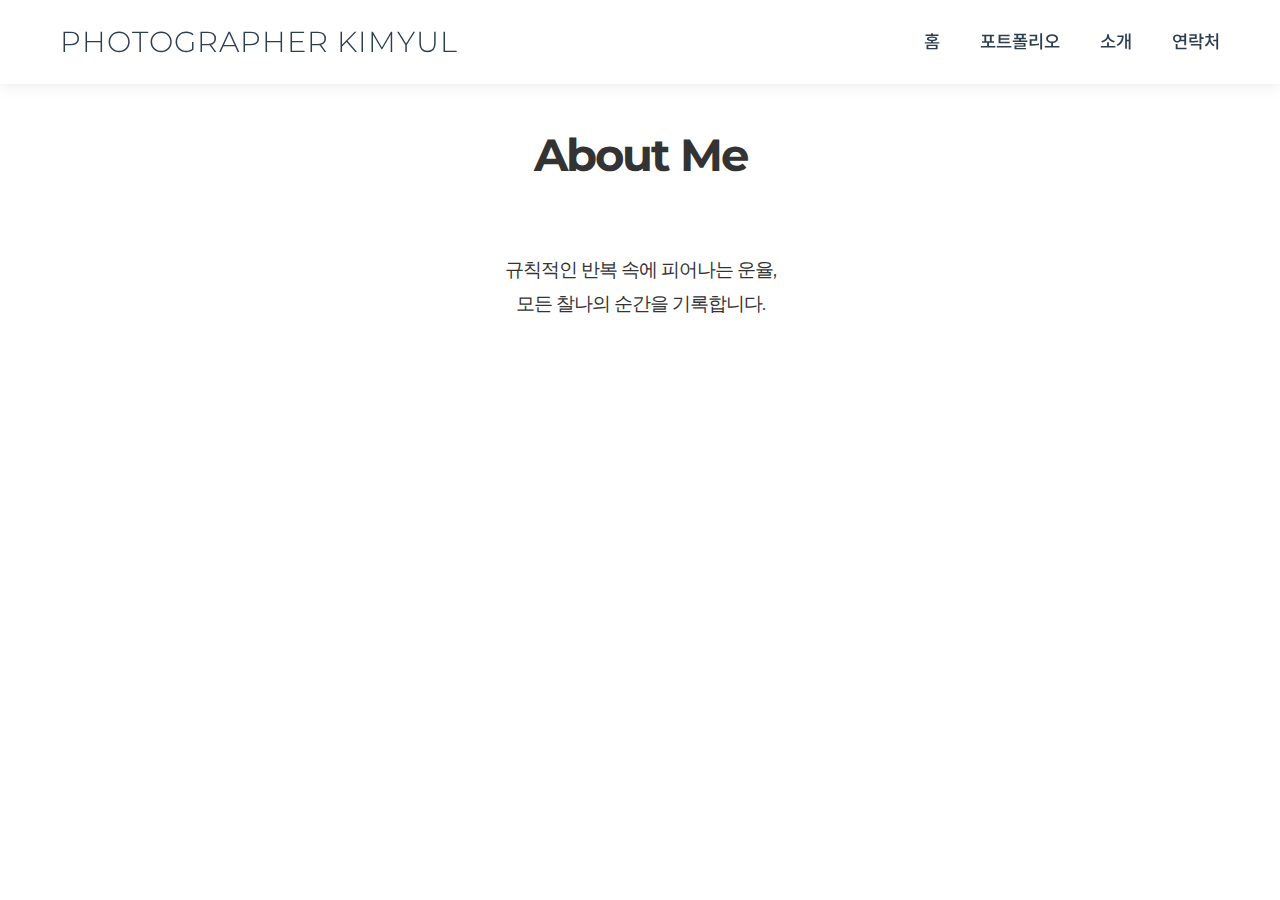
<file: about.html>
<!DOCTYPE html>
<html lang="ko">
<head>
    <meta charset="UTF-8">
    <meta name="viewport" content="width=device-width, initial-scale=1.0">
    <title>소개</title>
    <link rel="stylesheet" href="style.css">
    <link href="https://fonts.googleapis.com/css2?family=Noto+Sans+KR:wght@300;400;500;700&family=Montserrat:wght@300;500;600;700&family=Playfair+Display:wght@400;700&display=swap" rel="stylesheet">
</head>
<body>
    <header class="header">
        <nav class="nav-container">
            <div class="logo">Photographer kimyul</div>
            <ul class="nav-menu">
                <li><a href="index.html">홈</a></li>
                <li><a href="portfolio.html">포트폴리오</a></li>
                <li><a href="about.html">소개</a></li>
                <li><a href="contact.html">연락처</a></li>
            </ul>
        </nav>
    </header>

    <section id="about" class="about">
        <div class="container">
            <h2>About Me</h2>
            <div class="about-content">
                <div class="about-text">
                    <p>규칙적인 반복 속에 피어나는 운율,</p>
                    <p>모든 찰나의 순간을 기록합니다.</p>
                </div>
            </div>
        </div>
    </section>
</body>
</html>
</file>
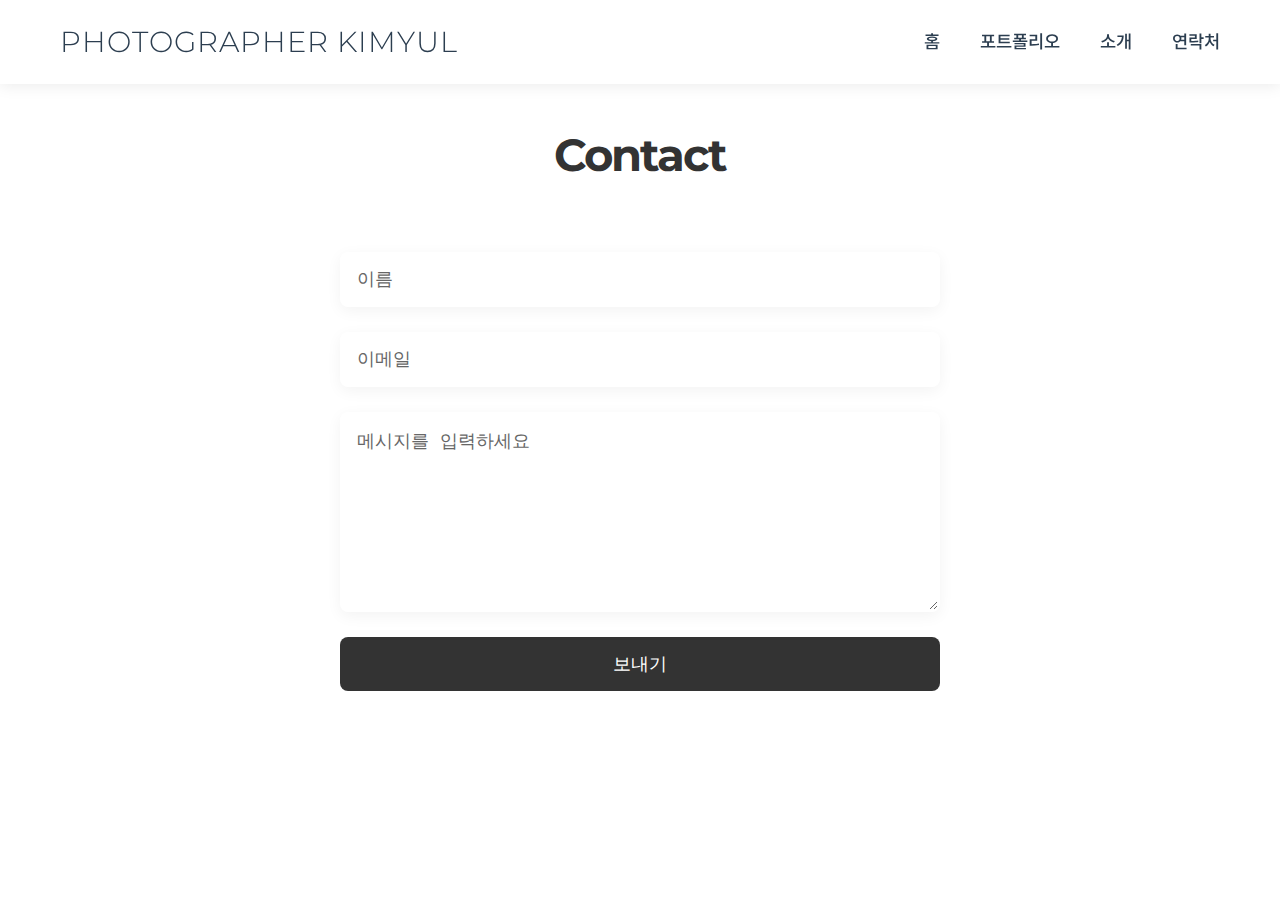
<file: contact.html>
<!DOCTYPE html>
<html lang="ko">
<head>
    <meta charset="UTF-8">
    <meta name="viewport" content="width=device-width, initial-scale=1.0">
    <title>연락처</title>
    <link rel="stylesheet" href="style.css">
    <link href="https://fonts.googleapis.com/css2?family=Noto+Sans+KR:wght@300;400;500;700&family=Montserrat:wght@300;500;600;700&family=Playfair+Display:wght@400;700&display=swap" rel="stylesheet">
</head>
<body>
    <header class="header">
        <nav class="nav-container">
            <div class="logo">Photographer kimyul</div>
            <ul class="nav-menu">
                <li><a href="index.html">홈</a></li>
                <li><a href="portfolio.html">포트폴리오</a></li>
                <li><a href="about.html">소개</a></li>
                <li><a href="contact.html">연락처</a></li>
            </ul>
        </nav>
    </header>

    <section id="contact" class="contact">
        <div class="container">
            <h2>Contact</h2>
            <div class="contact-content">
                <form class="contact-form">
                    <input type="text" placeholder="이름" required>
                    <input type="email" placeholder="이메일" required>
                    <textarea placeholder="메시지를 입력하세요" required></textarea>
                    <button type="submit">보내기</button>
                </form>
            </div>
        </div>
    </section>
</body>
</html>
</file>
<file: style.css>
/* 전역 스타일 */
* {
    margin: 0;
    padding: 0;
    box-sizing: border-box;
}

:root {
    --primary-color: #2c3e50;
    --accent-color: #e74c3c;
    --text-color: #2c3e50;
    --light-bg: #f8f9fa;
    --transition: all 0.3s ease;
}

body {
    font-family: 'Noto Sans KR', sans-serif;
    line-height: 1.6;
    color: var(--text-color);
    background-color: #fff;
}

.container {
    max-width: 1200px;
    margin: 0 auto;
    padding: 0 20px;
}

/* 헤더 스타일 */
.header {
    position: fixed;
    width: 100%;
    background: rgba(255, 255, 255, 0.98);
    padding: 1.2rem 0;
    box-shadow: 0 2px 15px rgba(0, 0, 0, 0.08);
    z-index: 1000;
    backdrop-filter: blur(10px);
}

.nav-container {
    display: flex;
    justify-content: space-between;
    align-items: center;
    max-width: 1200px;
    margin: 0 auto;
    padding: 0 20px;
}

.logo {
    font-size: 1.8rem;
    font-weight: 300;
    letter-spacing: 1px;
    color: var(--primary-color);
    text-transform: uppercase;
    font-family: 'Montserrat', sans-serif;
}

.nav-menu {
    display: flex;
    list-style: none;
    gap: 2.5rem;
}

.nav-menu a {
    text-decoration: none;
    color: var(--text-color);
    font-weight: 500;
    font-size: 1.1rem;
    position: relative;
    padding-bottom: 5px;
}

.nav-menu li a::after {
    content: '';
    display: block;
    width: 0;
    height: 2px;
    background-color: #444444;
    transition: width 0.3s;
}

.nav-menu li a:hover {
    background-color: transparent;
    padding: 0;
    border-radius: 0;
}

.nav-menu li a:hover::after {
    width: 100%;
}

/* 히어로 섹션 */
.hero {
    height: 100vh;
    background: #ffffff;
    background-size: cover;
    background-position: center;
    background-attachment: fixed;
    display: flex;
    align-items: center;
    justify-content: center;
    text-align: center;
    color: #333333;
}

.hero-content {
    transform: translateY(-20px);
    opacity: 0;
    animation: fadeInUp 1s ease forwards;
}

@keyframes fadeInUp {
    to {
        transform: translateY(0);
        opacity: 1;
    }
}

.hero-content h1 {
    font-size: 4.5rem;
    margin-bottom: 1.5rem;
    font-weight: 500;
    font-family: 'Montserrat', sans-serif;
    letter-spacing: -3px;
    color: #333333;
}

.hero-content p {
    font-size: 1.8rem;
    font-weight: 300;
}

/* About 섹션 */
.about {
    padding: 120px 0;
    background: #ffffff;
}

.about h2,
.portfolio h2,
.contact h2 {
    text-align: center;
    margin-bottom: 60px;
    font-size: 2.8rem;
    font-family: 'Montserrat', sans-serif;
    font-weight: 700;
    letter-spacing: -2px;
    color: #333333;
}

.about h2::after,
.portfolio h2::after,
.contact h2::after {
    display: none;
}

.about-content {
    max-width: 800px;
    margin: 0 auto;
    text-align: center;
    font-size: 1.2rem;
    line-height: 1.8;
    font-family: 'Montserrat', sans-serif;
    letter-spacing: -1px;
    color: #333333;
}

/* 포트폴리오 섹션 */
.portfolio {
    padding: 120px 0;
    background: #ffffff;
}

.gallery {
    display: grid;
    grid-template-columns: repeat(auto-fill, minmax(350px, 1fr));
    gap: 30px;
    padding: 0 20px;
}

.gallery-item {
    position: relative;
    overflow: hidden;
    border-radius: 12px;
    box-shadow: 0 8px 30px rgba(0, 0, 0, 0.1);
    transition: var(--transition);
}

.gallery-item:hover {
    transform: translateY(-10px);
    box-shadow: 0 15px 35px rgba(0, 0, 0, 0.15);
}

.gallery-item img {
    width: 100%;
    height: 400px;
    object-fit: cover;
    transition: var(--transition);
}

.gallery-item::after {
    content: '';
    position: absolute;
    top: 0;
    left: 0;
    width: 100%;
    height: 100%;
    background: rgba(0, 0, 0, 0.2);
    opacity: 0;
    transition: var(--transition);
}

.gallery-item:hover::after {
    opacity: 1;
}

/* Contact 섹션 */
.contact {
    padding: 120px 0;
    background: #ffffff;
}

.contact-form {
    max-width: 600px;
    margin: 0 auto;
    display: flex;
    flex-direction: column;
    gap: 25px;
    font-family: 'Montserrat', sans-serif;
    letter-spacing: -1px;
}

.contact-form input,
.contact-form textarea {
    padding: 15px;
    border: 2px solid transparent;
    border-radius: 8px;
    font-size: 1.1rem;
    background: white;
    box-shadow: 0 4px 15px rgba(0, 0, 0, 0.05);
    transition: var(--transition);
    color: #333333;
}

.contact-form input:focus,
.contact-form textarea:focus {
    outline: none;
    border-color: var(--accent-color);
}

.contact-form textarea {
    height: 200px;
    resize: vertical;
}

.contact-form button {
    padding: 15px 30px;
    background: #333333;
    color: white;
    border: none;
    border-radius: 8px;
    cursor: pointer;
    font-size: 1.1rem;
    font-weight: 500;
    transition: var(--transition);
    position: relative;
    overflow: hidden;
}

.contact-form button:hover {
    background: #000000;
    transform: translateY(-2px);
}

.contact-form input::placeholder,
.contact-form textarea::placeholder {
    color: #666666;
}

/* Footer */
.footer {
    padding: 30px 0;
    background: #333333;
    color: white;
    text-align: center;
}

.footer p {
    font-size: 1.1rem;
    opacity: 0.9;
    font-family: 'Montserrat', sans-serif;
    letter-spacing: -1px;
}

/* 회원가입 섹션 */
.signup {
    padding: 120px 0;
    background: #ffffff;
}

.signup h2 {
    text-align: center;
    margin-bottom: 60px;
    font-size: 2.8rem;
    font-family: 'Montserrat', sans-serif;
    font-weight: 700;
    letter-spacing: -2px;
    color: #333333;
}

.signup-form {
    max-width: 500px;
    margin: 0 auto;
    display: flex;
    flex-direction: column;
    gap: 25px;
    font-family: 'Montserrat', sans-serif;
    letter-spacing: -1px;
}

.signup-form input[type="text"],
.signup-form input[type="email"],
.signup-form input[type="password"] {
    padding: 15px;
    border: 2px solid transparent;
    border-radius: 8px;
    font-size: 1.1rem;
    background: white;
    box-shadow: 0 4px 15px rgba(0, 0, 0, 0.05);
    transition: var(--transition);
    color: #333333;
}

.signup-form input:focus {
    outline: none;
    border-color: var(--accent-color);
}

.terms-checkbox {
    display: flex;
    align-items: center;
    gap: 10px;
    margin-top: 5px;
}

.terms-checkbox label {
    font-size: 0.95rem;
    color: #666666;
}

.signup-form button {
    padding: 15px 30px;
    background: #333333;
    color: white;
    border: none;
    border-radius: 8px;
    cursor: pointer;
    font-size: 1.1rem;
    font-weight: 500;
    transition: var(--transition);
    position: relative;
    overflow: hidden;
}

.signup-form button:hover {
    background: #000000;
    transform: translateY(-2px);
}

/* 구글 로그인 버튼 */
.signup-options {
    max-width: 500px;
    margin: 0 auto 30px auto;
}

.google-signin-btn {
    width: 100%;
    padding: 15px 30px;
    background: white;
    color: #333;
    border: 1px solid #ddd;
    border-radius: 8px;
    cursor: pointer;
    font-size: 1.1rem;
    font-weight: 500;
    transition: var(--transition);
    display: flex;
    align-items: center;
    justify-content: center;
    gap: 10px;
    box-shadow: 0 4px 15px rgba(0, 0, 0, 0.05);
}

.google-signin-btn:hover {
    background: #f9f9f9;
    box-shadow: 0 6px 18px rgba(0, 0, 0, 0.1);
}

.google-signin-btn img {
    width: 20px;
    height: 20px;
}

.separator {
    display: flex;
    align-items: center;
    text-align: center;
    margin: 20px 0;
}

.separator::before,
.separator::after {
    content: '';
    flex: 1;
    border-bottom: 1px solid #ddd;
}

.separator span {
    padding: 0 10px;
    font-size: 0.9rem;
    color: #666;
}

/* 반응형 디자인 */
@media (max-width: 768px) {
    .nav-container {
        flex-direction: column;
        text-align: center;
    }

    .nav-menu {
        margin-top: 1.5rem;
        gap: 1.5rem;
    }

    .hero-content h1 {
        font-size: 3rem;
    }

    .hero-content p {
        font-size: 1.4rem;
    }

    .gallery {
        grid-template-columns: repeat(auto-fill, minmax(280px, 1fr));
        gap: 20px;
    }

    .gallery-item img {
        height: 350px;
    }

    .signup-form {
        padding: 0 20px;
    }
}

@media (max-width: 480px) {
    .nav-menu {
        flex-direction: column;
        gap: 1rem;
    }

    .hero-content h1 {
        font-size: 2.5rem;
    }

    .hero-content p {
        font-size: 1.2rem;
    }

    .about h2,
    .portfolio h2,
    .contact h2 {
        font-size: 2.2rem;
    }

    .gallery-item img {
        height: 300px;
    }
}

/* 사용자 프로필 표시 */
.user-status {
    max-width: 500px;
    margin: 0 auto 30px auto;
}

.user-profile {
    display: flex;
    align-items: center;
    gap: 15px;
    padding: 15px 20px;
    background: white;
    border-radius: 8px;
    box-shadow: 0 4px 15px rgba(0, 0, 0, 0.05);
}

.user-profile img {
    width: 40px;
    height: 40px;
    border-radius: 50%;
    object-fit: cover;
}

.user-profile span {
    flex: 1;
    font-size: 1.1rem;
    color: #333;
}

#logout-btn {
    padding: 8px 15px;
    background: #f1f1f1;
    color: #333;
    border: none;
    border-radius: 5px;
    cursor: pointer;
    font-size: 0.9rem;
    transition: var(--transition);
}

#logout-btn:hover {
    background: #e0e0e0;
}
</file>
